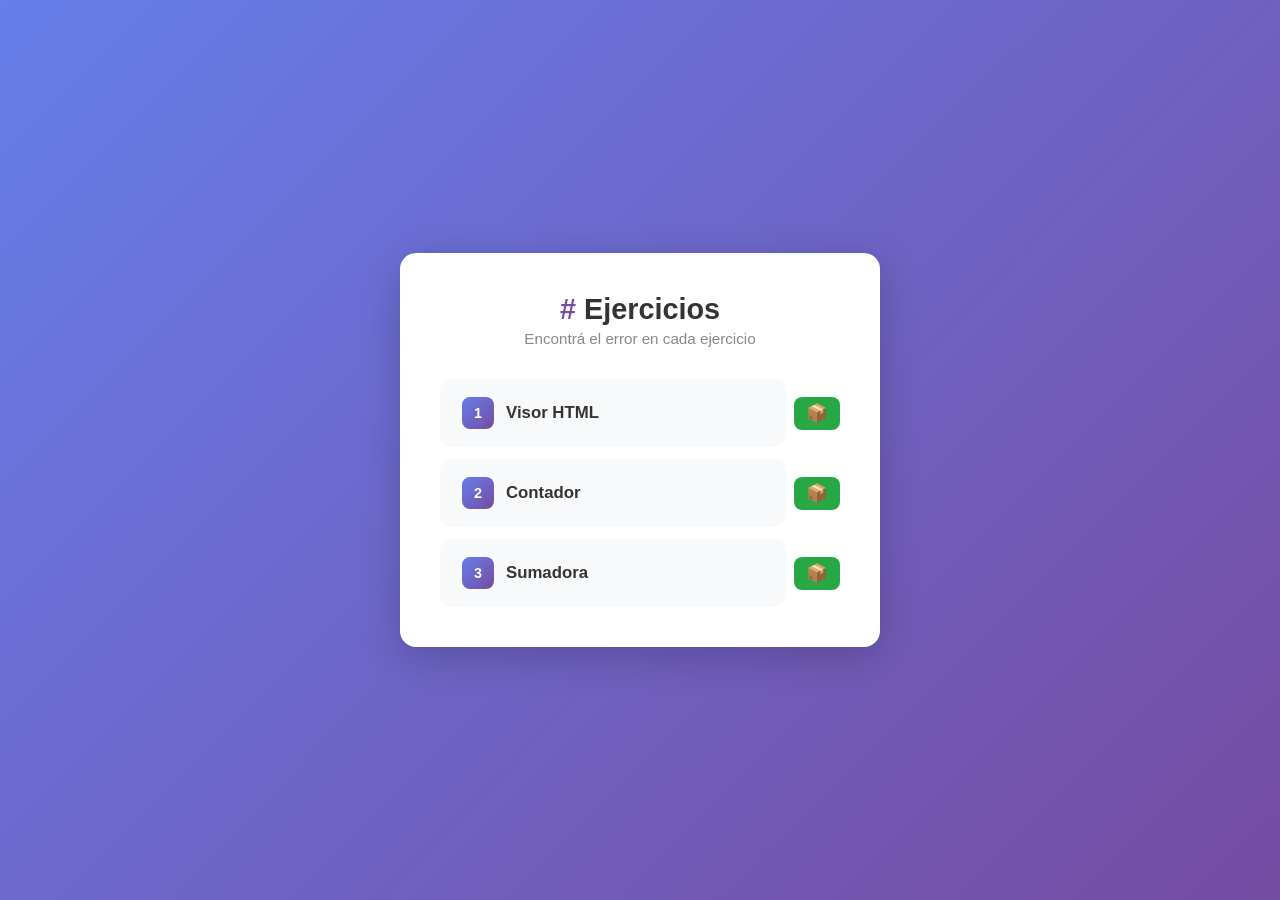
<file: index.html>
<!DOCTYPE html>
<html lang="es">

<head>
    <meta charset="UTF-8">
    <meta name="viewport" content="width=device-width, initial-scale=1.0">
    <link rel="stylesheet" href="./style.css">
    <title>Ejercicios HTML</title>
</head>

<body>
    <section id="app">
        <h1><span>#</span> Ejercicios</h1>
        <p class="subtitle">Encontrá el error en cada ejercicio</p>
        <nav>
            <div class="nav-item">
                <a href="./ejercicio1/">
                    <span class="num">1</span>
                    <span>Visor HTML</span>
                </a>
                <button class="download-btn" data-rar="ejercicio1.rar" title="Descargar RAR">&#128230;</button>
            </div>
            <div class="nav-item">
                <a href="./ejercicio2/">
                    <span class="num">2</span>
                    <span>Contador</span>
                </a>
                <button class="download-btn" data-rar="ejercicio2.rar" title="Descargar RAR">&#128230;</button>
            </div>
            <div class="nav-item">
                <a href="./ejercicio3/">
                    <span class="num">3</span>
                    <span>Sumadora</span>
                </a>
                <button class="download-btn" data-rar="ejercicio3.rar" title="Descargar RAR">&#128230;</button>
            </div>
        </nav>
    </section>

    <script>
        document.querySelectorAll(".download-btn").forEach(btn => {
            btn.addEventListener("click", () => {
                const a = document.createElement("a")
                a.href = "./" + btn.dataset.rar
                a.download = btn.dataset.rar
                a.click()
            })
        })
    </script>
</body>

</html>
</file>
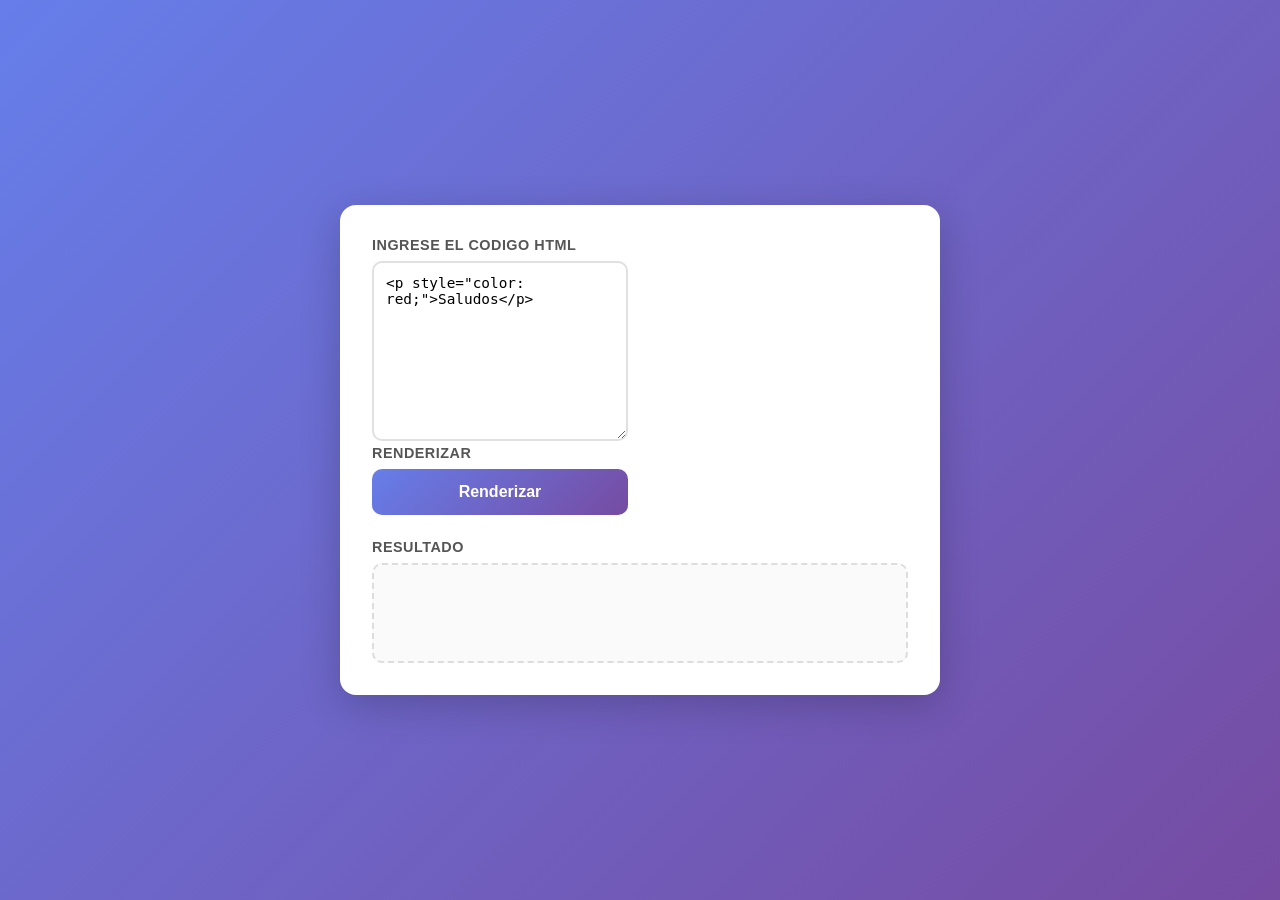
<file: ejercicio1/index.html>
<!DOCTYPE html>
<html lang="es">

<head>
    <meta charset="UTF-8">
    <meta name="viewport" content="width=device-width, initial-scale=1.0">
    <link rel="stylesheet" href="./style.css">
    <script src="./script.js" defer></script>
    <title>Ejercicio 1 - Visor HTML</title>
</head>

<body>
    <section id="form">
        <article>
            <fieldset>
                <label for="code">Ingrese el codigo html</label>
                <textarea id="code"></textarea>
            </fieldset>
            <fieldset>
                <label for="btnSend">Renderizar</label>
                <button id="btnSend">Renderizar</button>
            </fieldset>
        </article>
        <article>
            <label for="result">Resultado</label>
            <div id="result"></div>
        </article>
    </section>
</body>

</html>
</file>
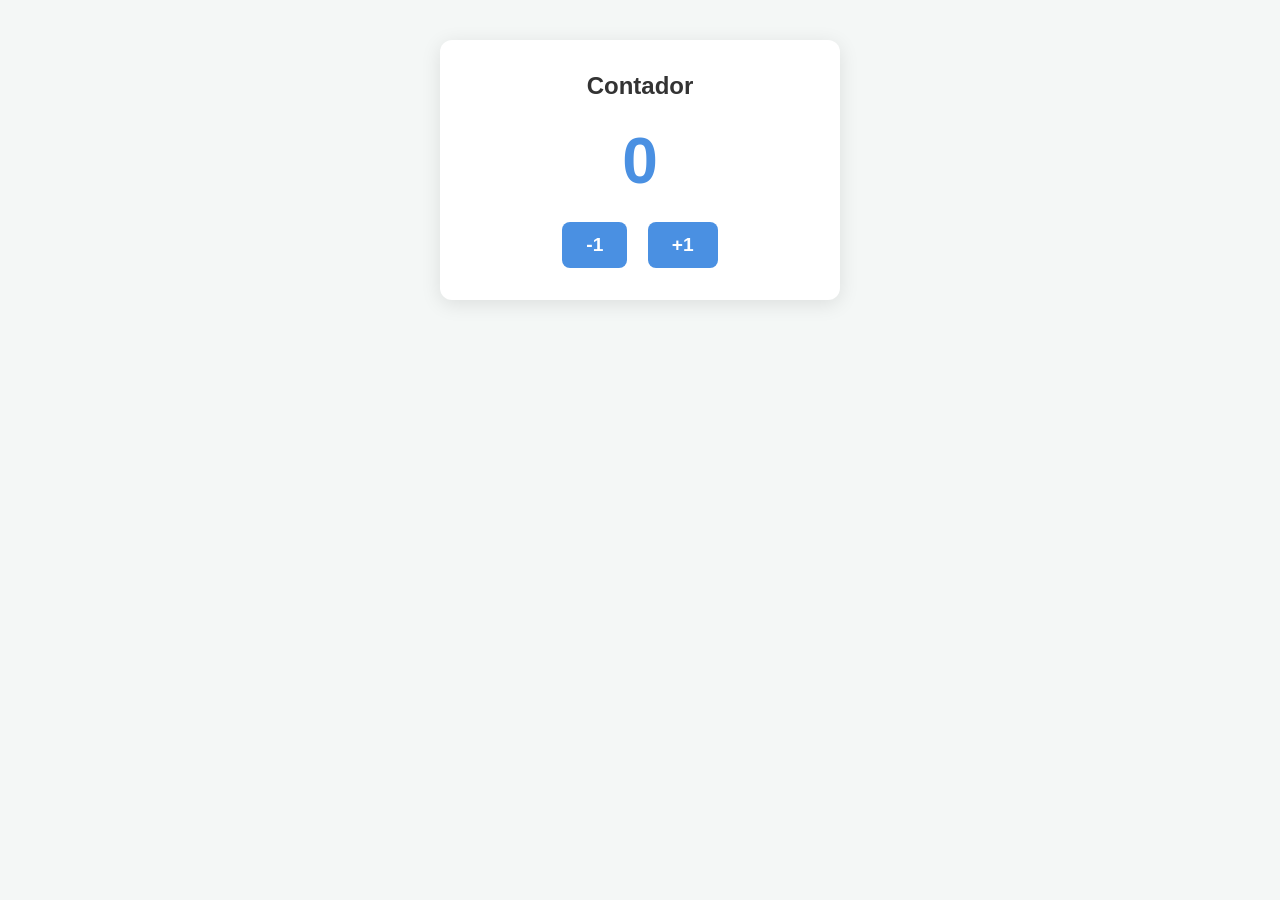
<file: ejercicio2/index.html>
<!DOCTYPE html>
<html lang="es">

<head>
    <meta charset="UTF-8">
    <meta name="viewport" content="width=device-width, initial-scale=1.0">
    <link rel="stylesheet" href="./style.css">
    <script src="./script.js" defer></script>
    <title>Ejercicio 2 - Contador</title>
</head>

<body>
    <section id="app">
        <h1>Contador</h1>
        <p id="contador">0</p>
        <button id="btnRestar">-1</button>
        <button id="btnSumar">+1</button>
    </section>
</body>

</html>
</file>
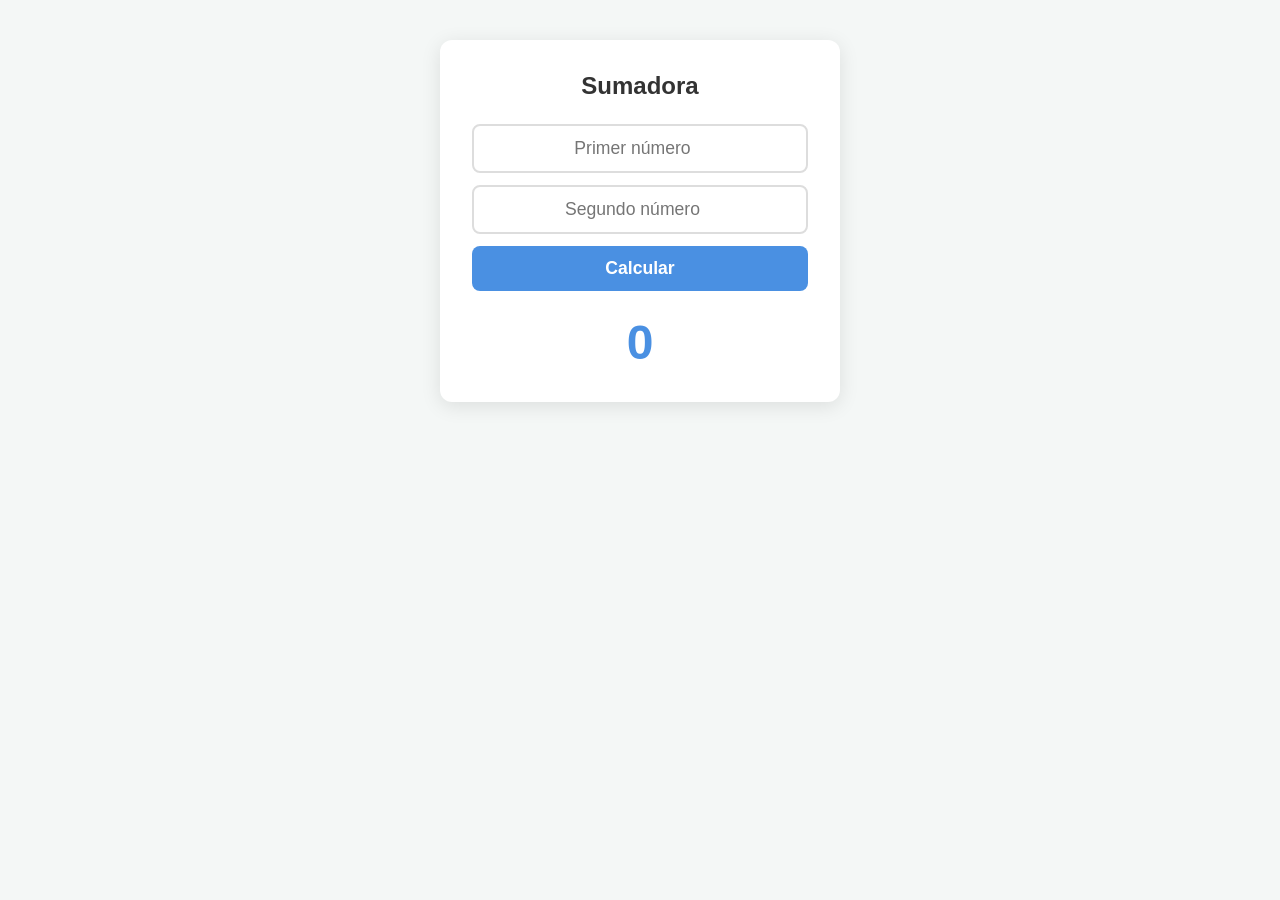
<file: ejercicio3/index.html>
<!DOCTYPE html>
<html lang="es">

<head>
    <meta charset="UTF-8">
    <meta name="viewport" content="width=device-width, initial-scale=1.0">
    <link rel="stylesheet" href="./style.css">
    <script src="./script.js" defer></script>
    <title>Ejercicio 3 - Sumadora</title>
</head>

<body>
    <section id="app">
        <h1>Sumadora</h1>
        <input type="number" id="num1" placeholder="Primer número">
        <input type="number" id="num2" placeholder="Segundo número">
        <button id="btnCalcular">Calcular</button>
        <p id="resultado">0</p>
    </section>
</body>

</html>
</file>
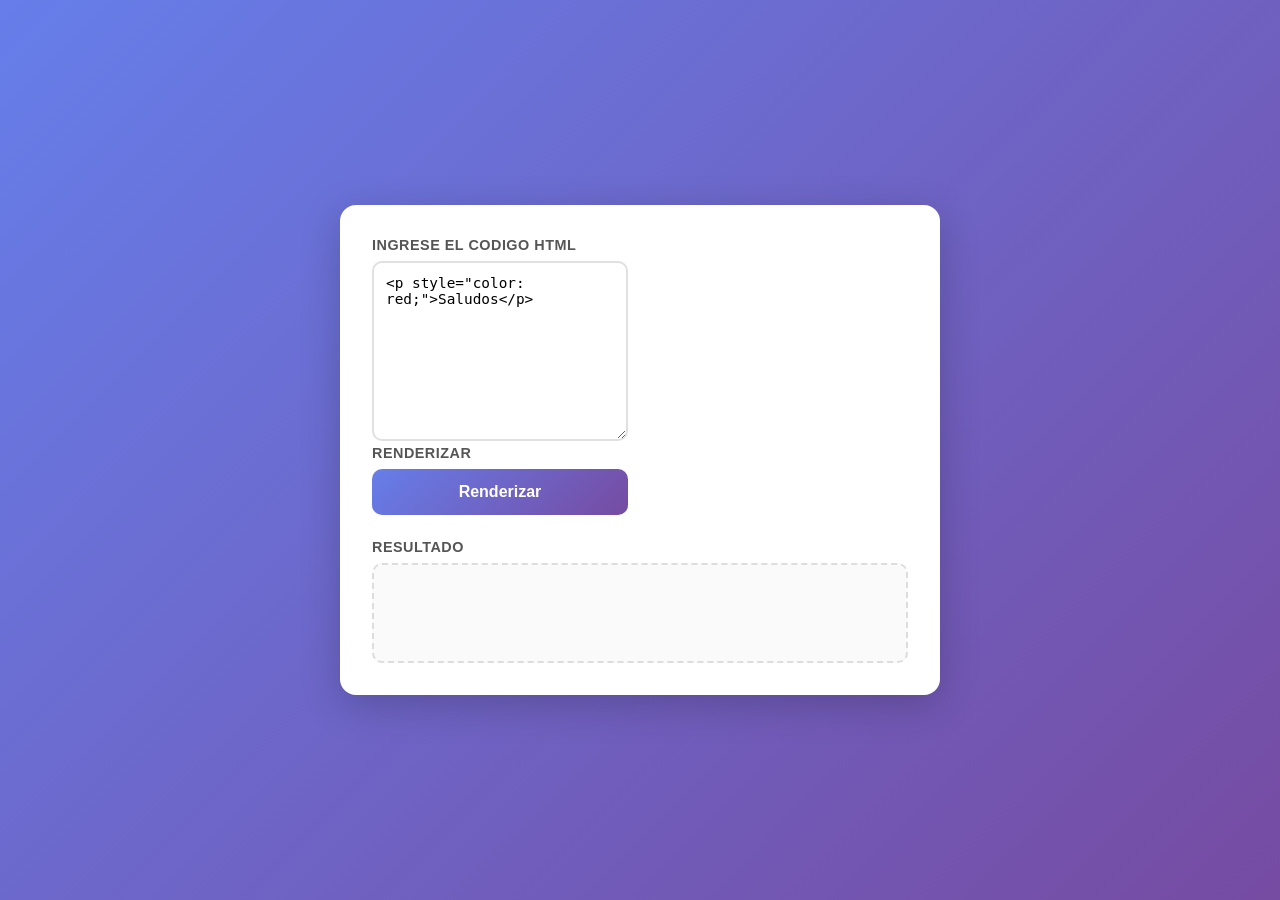
<file: ejercicio1.html>
<!DOCTYPE html>
<html lang="es">

<head>
    <meta charset="UTF-8">
    <meta name="viewport" content="width=device-width, initial-scale=1.0">
    <link rel="stylesheet" href="./style1.css">
    <script src="./script.js" defer></script>
    <title>Ejercicio 1 - Visor HTML</title>
</head>

<body>
    <section id="form">
        <article>
            <fieldset>
                <label for="code">Ingrese el codigo html</label>
                <textarea id="code"></textarea>
            </fieldset>
            <fieldset>
                <label for="btnSend">Renderizar</label>
                <button id="btnSend">Renderizar</button>
            </fieldset>
        </article>
        <article>
            <label for="result">Resultado</label>
            <div id="result"></div>
        </article>
    </section>
</body>

</html>
</file>
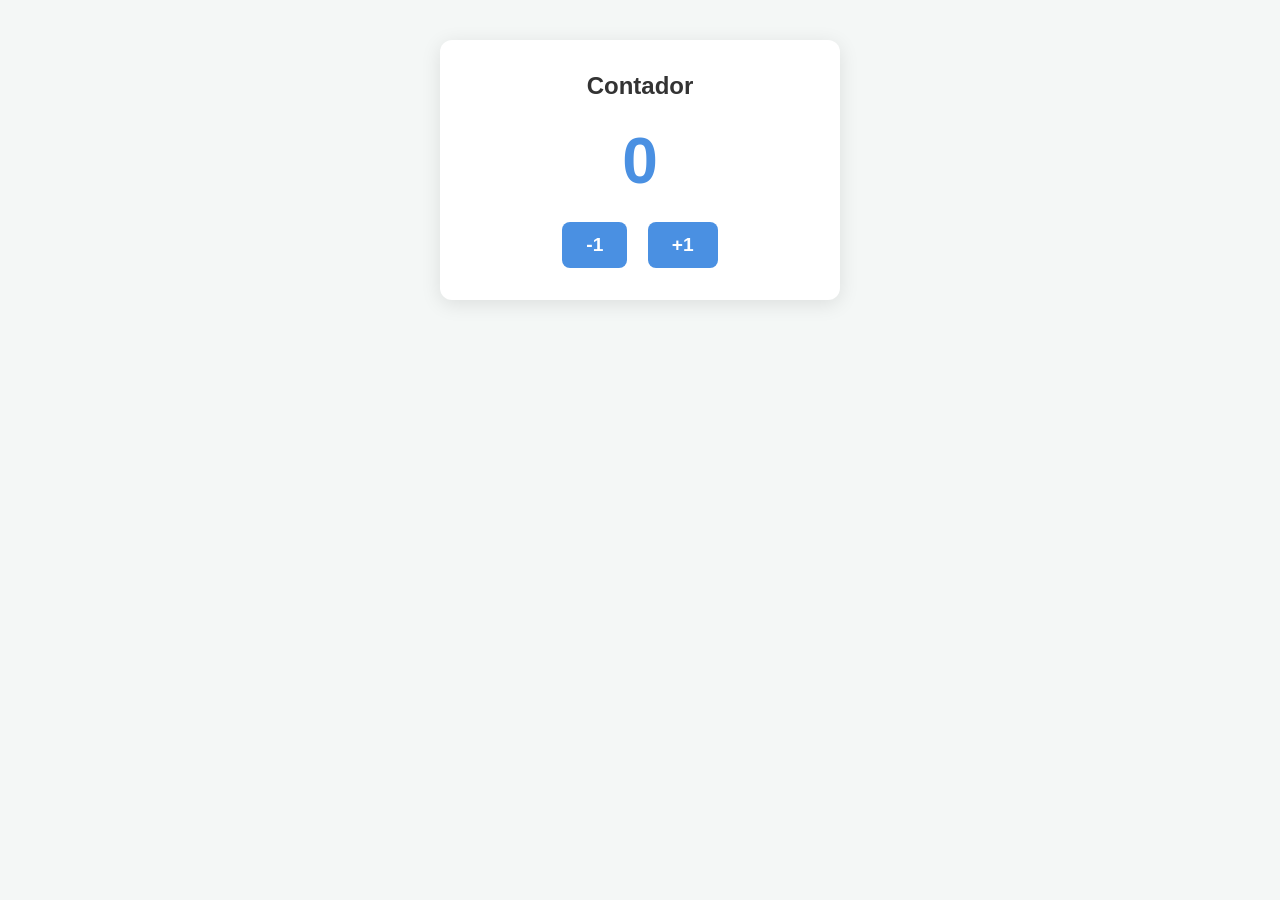
<file: ejercicio2.html>
<!DOCTYPE html>
<html lang="es">

<head>
    <meta charset="UTF-8">
    <meta name="viewport" content="width=device-width, initial-scale=1.0">
    <link rel="stylesheet" href="./style2.css">
    <script src="./script2.js" defer></script>
    <title>Ejercicio 2 - Contador</title>
</head>

<body>
    <section id="app">
        <h1>Contador</h1>
        <p id="contador">0</p>
        <button id="btnRestar">-1</button>
        <button id="btnSumar">+1</button>
    </section>
</body>

</html>
</file>
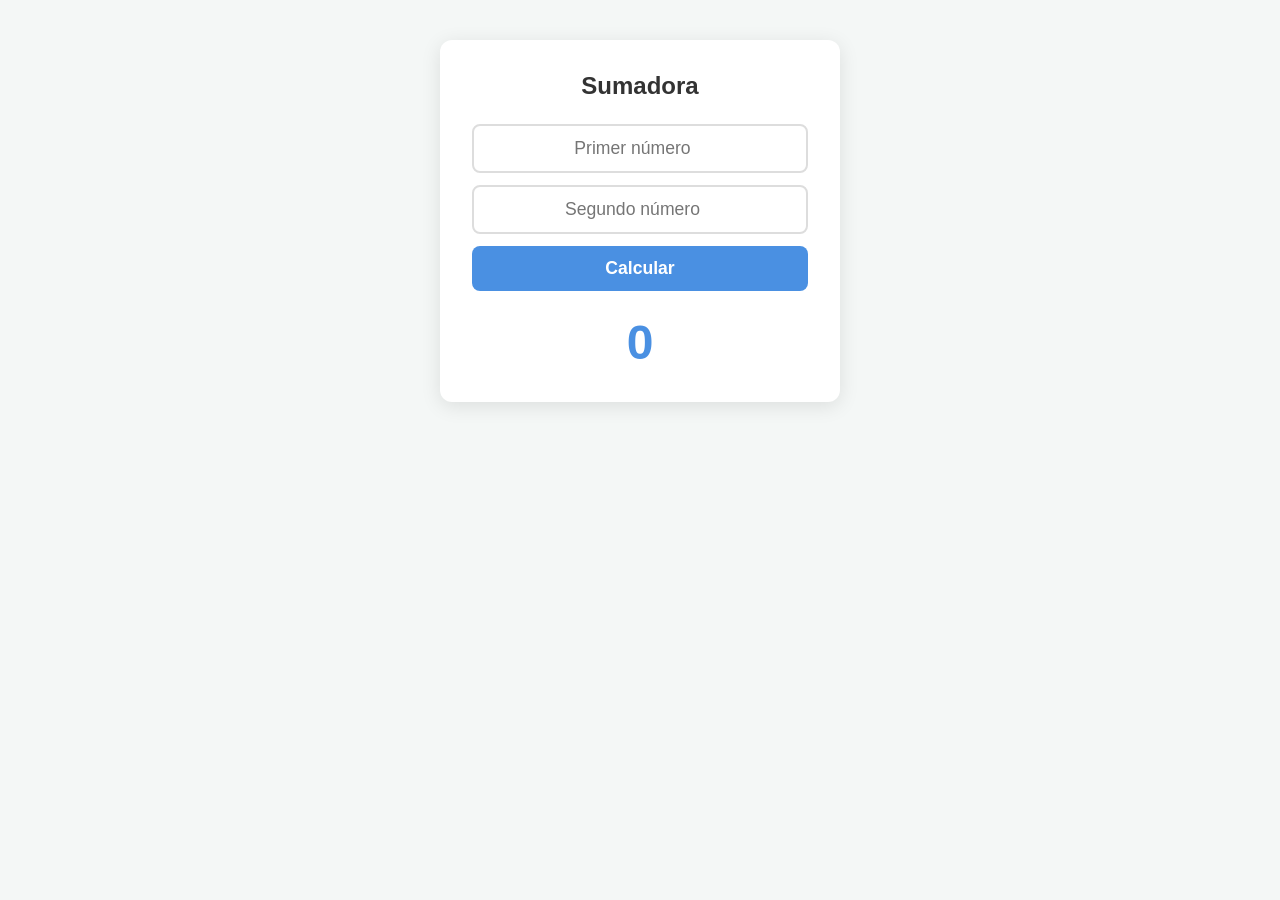
<file: ejercicio3.html>
<!DOCTYPE html>
<html lang="es">

<head>
    <meta charset="UTF-8">
    <meta name="viewport" content="width=device-width, initial-scale=1.0">
    <link rel="stylesheet" href="./style3.css">
    <script src="./script3.js" defer></script>
    <title>Ejercicio 3 - Sumadora</title>
</head>

<body>
    <section id="app">
        <h1>Sumadora</h1>
        <input type="number" id="num1" placeholder="Primer número">
        <input type="number" id="num2" placeholder="Segundo número">
        <button id="btnCalcular">Calcular</button>
        <p id="resultado">0</p>
    </section>
</body>

</html>
</file>
<file: style.css>
* {
    box-sizing: border-box;
    margin: 0;
    padding: 0;
    font-family: 'Segoe UI', sans-serif;
}

body {
    min-height: 100vh;
    display: flex;
    justify-content: center;
    align-items: center;
    padding: 20px;
    background: linear-gradient(135deg, #667eea 0%, #764ba2 100%);
}

#app {
    background: white;
    padding: 2.5rem;
    border-radius: 16px;
    box-shadow: 0 10px 40px rgba(0, 0, 0, 0.2);
    text-align: center;
    width: 100%;
    max-width: 480px;
}

h1 {
    font-size: 1.8rem;
    color: #333;
    margin-bottom: 0.3rem;
}

h1 span {
    color: #764ba2;
}

.subtitle {
    color: #888;
    margin-bottom: 2rem;
    font-size: 0.95rem;
}

nav {
    display: flex;
    flex-direction: column;
    gap: 12px;
}

nav a {
    display: flex;
    align-items: center;
    gap: 12px;
    background: #f8f9fa;
    color: #333;
    text-decoration: none;
    padding: 16px 20px;
    border-radius: 12px;
    font-weight: 600;
    font-size: 1.05rem;
    border: 2px solid transparent;
    transition: all 0.3s ease;
}

nav a:hover {
    border-color: #764ba2;
    background: #f3f0ff;
    transform: translateX(6px);
}

nav a .num {
    display: inline-flex;
    justify-content: center;
    align-items: center;
    width: 32px;
    height: 32px;
    background: linear-gradient(135deg, #667eea, #764ba2);
    color: white;
    border-radius: 8px;
    font-size: 0.9rem;
    font-weight: 700;
    flex-shrink: 0;
}

nav a .desc {
    font-size: 0.8rem;
    color: #999;
    font-weight: 400;
}

.nav-item {
    display: flex;
    align-items: center;
    gap: 8px;
}

.nav-item a {
    flex: 1;
}

.download-btn {
    background: #28a745;
    color: white;
    border: none;
    padding: 8px 12px;
    border-radius: 8px;
    cursor: pointer;
    font-size: 1.1rem;
    transition: background 0.3s, transform 0.2s;
    line-height: 1;
}

.download-btn:hover {
    background: #218838;
    transform: scale(1.1);
}

#files {
    margin-top: 1.5rem;
    padding-top: 1.5rem;
    border-top: 1px solid #eee;
}

#btnFiles {
    width: 100%;
    background: #28a745;
    color: white;
    border: none;
    padding: 14px 24px;
    border-radius: 12px;
    cursor: pointer;
    font-weight: bold;
    font-size: 1rem;
    transition: background 0.3s, transform 0.2s;
}

#btnFiles:hover {
    background: #218838;
    transform: translateY(-2px);
}
</file>
<file: ejercicio1/style.css>
* {
    box-sizing: border-box;
    margin: 0;
    padding: 0;
    font-family: 'Segoe UI', sans-serif;
}

body {
    min-height: 100vh;
    display: flex;
    justify-content: center;
    align-items: center;
    padding: 20px;
    background: linear-gradient(135deg, #667eea 0%, #764ba2 100%);
}

#form {
    background: white;
    padding: 2rem;
    border-radius: 16px;
    box-shadow: 0 10px 40px rgba(0, 0, 0, 0.2);
    width: 100%;
    max-width: 600px;
    display: grid;
    grid-template-columns: 1fr 1fr;
    gap: 1.5rem;
}

fieldset {
    border: none;
}

label {
    display: block;
    margin-bottom: 8px;
    font-weight: 600;
    color: #555;
    font-size: 0.9rem;
    text-transform: uppercase;
    letter-spacing: 0.5px;
}

textarea {
    width: 100%;
    height: 180px;
    padding: 12px;
    border: 2px solid #e0e0e0;
    border-radius: 10px;
    resize: vertical;
    font-family: 'Cascadia Code', 'Fira Code', monospace;
    font-size: 0.9rem;
    transition: border-color 0.3s;
}

textarea:focus {
    outline: none;
    border-color: #764ba2;
    box-shadow: 0 0 0 3px rgba(118, 75, 162, 0.1);
}

button {
    width: 100%;
    background: linear-gradient(135deg, #667eea, #764ba2);
    color: white;
    border: none;
    padding: 14px 24px;
    border-radius: 10px;
    cursor: pointer;
    font-weight: bold;
    font-size: 1rem;
    transition: transform 0.2s, box-shadow 0.2s;
}

button:hover {
    transform: translateY(-2px);
    box-shadow: 0 6px 20px rgba(118, 75, 162, 0.3);
}

button:active {
    transform: translateY(0);
}

article:last-child {
    grid-column: 1 / -1;
}

#result {
    margin-top: 8px;
    padding: 16px;
    border: 2px dashed #ddd;
    border-radius: 10px;
    min-height: 100px;
    background-color: #fafafa;
    font-size: 1rem;
    line-height: 1.5;
}
</file>
<file: ejercicio2/style.css>
* {
    box-sizing: border-box;
    margin: 0;
    padding: 0;
    font-family: 'Segoe UI', sans-serif;
}

body {
    background-color: #f4f7f6;
    display: flex;
    justify-content: center;
    padding: 40px 20px;
}

#app {
    background: white;
    padding: 2rem;
    border-radius: 12px;
    box-shadow: 0 4px 20px rgba(0, 0, 0, 0.1);
    text-align: center;
    width: 100%;
    max-width: 400px;
}

h1 {
    margin-bottom: 1rem;
    color: #333;
}

#contador {
    font-size: 4rem;
    font-weight: bold;
    color: #4a90e2;
    margin: 1.5rem 0;
}

button {
    background-color: #4a90e2;
    color: white;
    border: none;
    padding: 12px 24px;
    border-radius: 8px;
    cursor: pointer;
    font-weight: bold;
    font-size: 1.2rem;
    margin: 0 8px;
    transition: background 0.3s;
}

button:hover {
    background-color: #357abd;
}
</file>
<file: ejercicio3/style.css>
* {
    box-sizing: border-box;
    margin: 0;
    padding: 0;
    font-family: 'Segoe UI', sans-serif;
}

body {
    background-color: #f4f7f6;
    display: flex;
    justify-content: center;
    padding: 40px 20px;
}

#app {
    background: white;
    padding: 2rem;
    border-radius: 12px;
    box-shadow: 0 4px 20px rgba(0, 0, 0, 0.1);
    text-align: center;
    width: 100%;
    max-width: 400px;
}

h1 {
    margin-bottom: 1.5rem;
    color: #333;
}

input {
    width: 100%;
    padding: 12px;
    margin-bottom: 12px;
    border: 2px solid #ddd;
    border-radius: 8px;
    font-size: 1.1rem;
    text-align: center;
    transition: border-color 0.3s;
}

input:focus {
    outline: none;
    border-color: #4a90e2;
}

button {
    background-color: #4a90e2;
    color: white;
    border: none;
    padding: 12px 24px;
    border-radius: 8px;
    cursor: pointer;
    font-weight: bold;
    font-size: 1.1rem;
    width: 100%;
    transition: background 0.3s;
}

button:hover {
    background-color: #357abd;
}

#resultado {
    margin-top: 1.5rem;
    font-size: 3rem;
    font-weight: bold;
    color: #4a90e2;
}
</file>
<file: style1.css>
* {
    box-sizing: border-box;
    margin: 0;
    padding: 0;
    font-family: 'Segoe UI', sans-serif;
}

body {
    min-height: 100vh;
    display: flex;
    justify-content: center;
    align-items: center;
    padding: 20px;
    background: linear-gradient(135deg, #667eea 0%, #764ba2 100%);
}

#form {
    background: white;
    padding: 2rem;
    border-radius: 16px;
    box-shadow: 0 10px 40px rgba(0, 0, 0, 0.2);
    width: 100%;
    max-width: 600px;
    display: grid;
    grid-template-columns: 1fr 1fr;
    gap: 1.5rem;
}

fieldset {
    border: none;
}

label {
    display: block;
    margin-bottom: 8px;
    font-weight: 600;
    color: #555;
    font-size: 0.9rem;
    text-transform: uppercase;
    letter-spacing: 0.5px;
}

textarea {
    width: 100%;
    height: 180px;
    padding: 12px;
    border: 2px solid #e0e0e0;
    border-radius: 10px;
    resize: vertical;
    font-family: 'Cascadia Code', 'Fira Code', monospace;
    font-size: 0.9rem;
    transition: border-color 0.3s;
}

textarea:focus {
    outline: none;
    border-color: #764ba2;
    box-shadow: 0 0 0 3px rgba(118, 75, 162, 0.1);
}

button {
    width: 100%;
    background: linear-gradient(135deg, #667eea, #764ba2);
    color: white;
    border: none;
    padding: 14px 24px;
    border-radius: 10px;
    cursor: pointer;
    font-weight: bold;
    font-size: 1rem;
    transition: transform 0.2s, box-shadow 0.2s;
}

button:hover {
    transform: translateY(-2px);
    box-shadow: 0 6px 20px rgba(118, 75, 162, 0.3);
}

button:active {
    transform: translateY(0);
}

article:last-child {
    grid-column: 1 / -1;
}

#result {
    margin-top: 8px;
    padding: 16px;
    border: 2px dashed #ddd;
    border-radius: 10px;
    min-height: 100px;
    background-color: #fafafa;
    font-size: 1rem;
    line-height: 1.5;
}
</file>
<file: style2.css>
* {
    box-sizing: border-box;
    margin: 0;
    padding: 0;
    font-family: 'Segoe UI', sans-serif;
}

body {
    background-color: #f4f7f6;
    display: flex;
    justify-content: center;
    padding: 40px 20px;
}

#app {
    background: white;
    padding: 2rem;
    border-radius: 12px;
    box-shadow: 0 4px 20px rgba(0, 0, 0, 0.1);
    text-align: center;
    width: 100%;
    max-width: 400px;
}

h1 {
    margin-bottom: 1rem;
    color: #333;
}

#contador {
    font-size: 4rem;
    font-weight: bold;
    color: #4a90e2;
    margin: 1.5rem 0;
}

button {
    background-color: #4a90e2;
    color: white;
    border: none;
    padding: 12px 24px;
    border-radius: 8px;
    cursor: pointer;
    font-weight: bold;
    font-size: 1.2rem;
    margin: 0 8px;
    transition: background 0.3s;
}

button:hover {
    background-color: #357abd;
}
</file>
<file: style3.css>
* {
    box-sizing: border-box;
    margin: 0;
    padding: 0;
    font-family: 'Segoe UI', sans-serif;
}

body {
    background-color: #f4f7f6;
    display: flex;
    justify-content: center;
    padding: 40px 20px;
}

#app {
    background: white;
    padding: 2rem;
    border-radius: 12px;
    box-shadow: 0 4px 20px rgba(0, 0, 0, 0.1);
    text-align: center;
    width: 100%;
    max-width: 400px;
}

h1 {
    margin-bottom: 1.5rem;
    color: #333;
}

input {
    width: 100%;
    padding: 12px;
    margin-bottom: 12px;
    border: 2px solid #ddd;
    border-radius: 8px;
    font-size: 1.1rem;
    text-align: center;
    transition: border-color 0.3s;
}

input:focus {
    outline: none;
    border-color: #4a90e2;
}

button {
    background-color: #4a90e2;
    color: white;
    border: none;
    padding: 12px 24px;
    border-radius: 8px;
    cursor: pointer;
    font-weight: bold;
    font-size: 1.1rem;
    width: 100%;
    transition: background 0.3s;
}

button:hover {
    background-color: #357abd;
}

#resultado {
    margin-top: 1.5rem;
    font-size: 3rem;
    font-weight: bold;
    color: #4a90e2;
}
</file>
